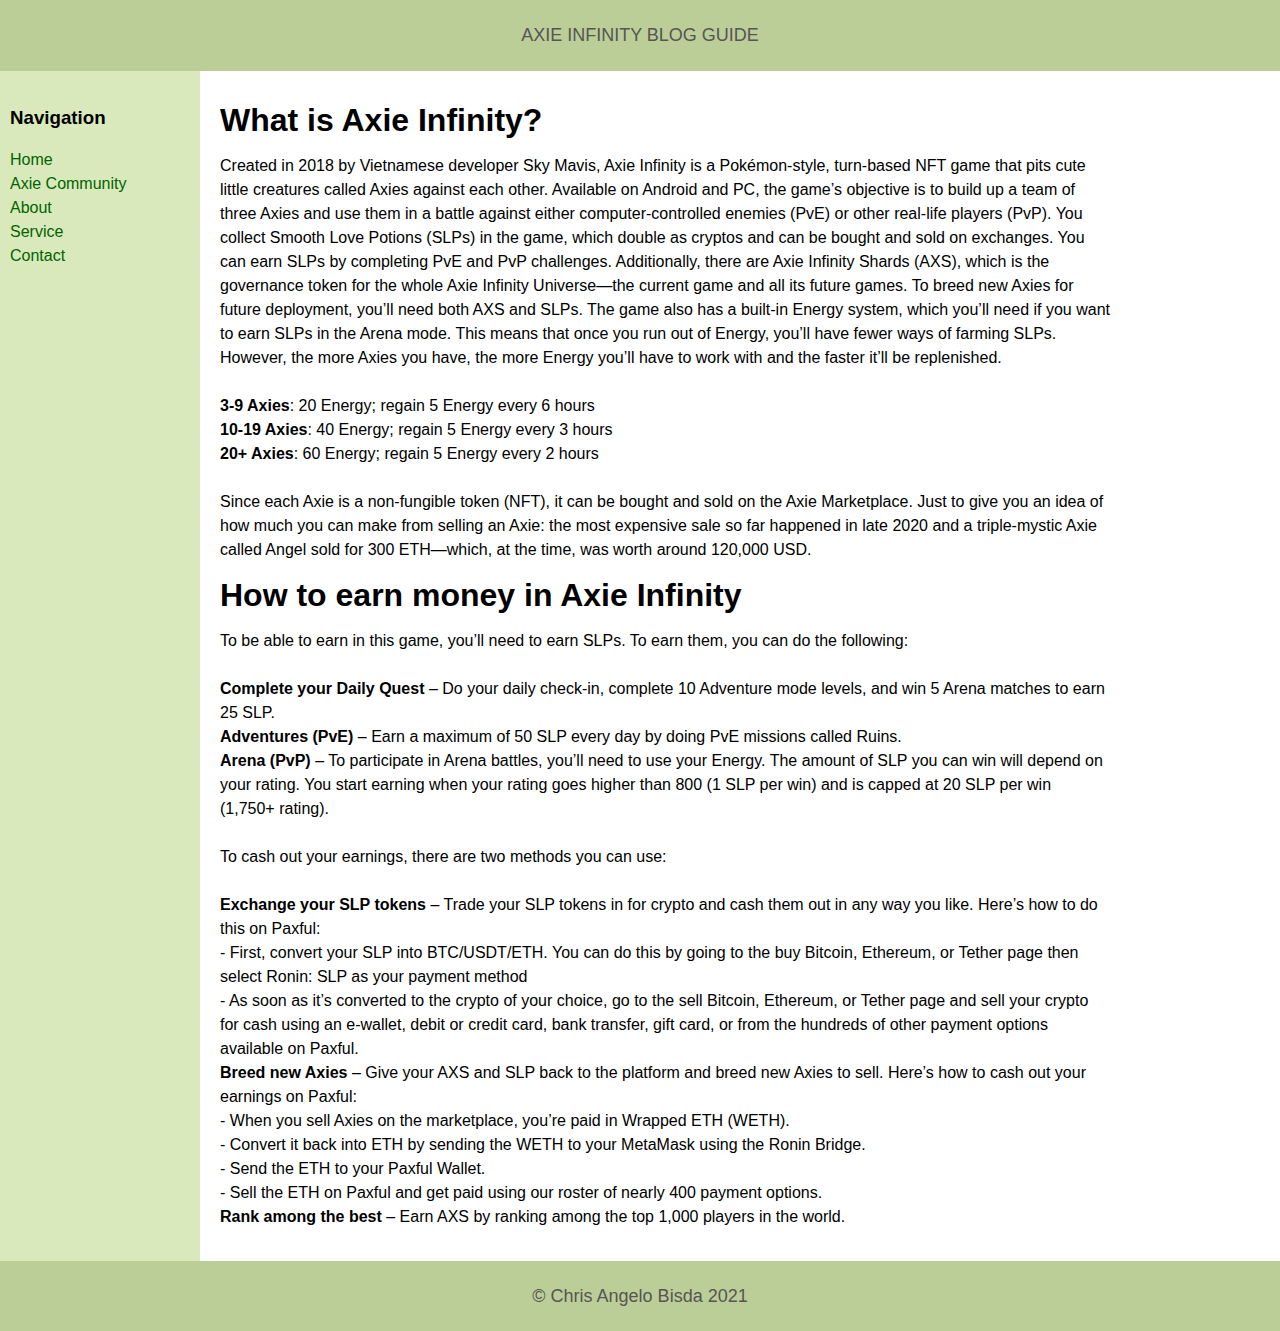
<file: index.html>
<!DOCTYPE html>
<html>

<head>
    <meta http-equiv="Content-Type" content="text/html; charset=UTF-8">
    <title>Web Page </title>
    <link rel="stylesheet" href="style.css">
</head>

<body>

    <header id="header">
        <p style="text-align: center;">AXIE INFINITY BLOG GUIDE</p>
    </header>

    <div id="container">

        <main id="center" class="column">
            <article>

                <p style="text-align: justify;">
                    <h1>What is Axie Infinity?</h1>
                    Created in 2018 by Vietnamese developer Sky Mavis, Axie Infinity is a Pokémon-style, turn-based NFT
                    game that pits cute little creatures called Axies against each other. Available on Android and PC,
                    the game’s objective is to build up a team of three Axies and use them in a battle against either
                    computer-controlled enemies (PvE) or other real-life players (PvP).
                    You collect Smooth Love Potions (SLPs) in the game, which double as cryptos and can be bought and
                    sold on exchanges. You can earn SLPs by completing PvE and PvP challenges.
                    Additionally, there are Axie Infinity Shards (AXS), which is the governance token for the whole Axie
                    Infinity Universe—the current game and all its future games. To breed new Axies for future
                    deployment, you’ll need both AXS and SLPs.
                    The game also has a built-in Energy system, which you’ll need if you want to earn SLPs in the Arena
                    mode. This means that once you run out of Energy, you’ll have fewer ways of farming SLPs. However,
                    the more Axies you have, the more Energy you’ll have to work with and the faster it’ll be
                    replenished.

                    <br><br><b>3-9 Axies</b>: 20 Energy; regain 5 Energy every 6 hours
                    <br><b>10-19 Axies</b>: 40 Energy; regain 5 Energy every 3 hours
                    <br><b>20+ Axies</b>: 60 Energy; regain 5 Energy every 2 hours
                    <br><br>Since each Axie is a non-fungible token (NFT), it can be bought and sold on the Axie
                    Marketplace. Just to give you an idea of how much you can make from selling an Axie: the most
                    expensive sale so far happened in late 2020 and a triple-mystic Axie called Angel sold for 300
                    ETH—which, at the time, was worth around 120,000 USD.

                    <h1>How to earn money in Axie Infinity</h1>

                    To be able to earn in this game, you’ll need to earn SLPs. To earn them, you can do the following:
                    <br><br><b>Complete your Daily Quest </b> – Do your daily check-in, complete 10 Adventure mode levels, and win 5 Arena matches to earn 25 SLP. 
                    <br><b>Adventures (PvE) </b>– Earn a maximum of 50 SLP every day by doing PvE missions called Ruins. 
                    <br><b>Arena (PvP) </b> – To participate in Arena battles, you’ll need to use your Energy. The amount of SLP you can win will depend on your rating. You start earning when your rating goes higher than 800 (1 SLP per win) and is capped at 20 SLP per win (1,750+ rating).
                
                    <br><br>To cash out your earnings, there are two methods you can use:

                    <br><br><b>Exchange your SLP tokens </b>– Trade your SLP tokens in for crypto and cash them out in any way you like. Here’s how to do this on Paxful:
                    <br>- First, convert your SLP into BTC/USDT/ETH. You can do this by going to the buy Bitcoin, Ethereum, or Tether page then select Ronin: SLP as your payment method
                    <br>- As soon as it’s converted to the crypto of your choice, go to the sell Bitcoin, Ethereum, or Tether page and sell your crypto for cash using an e-wallet, debit or credit card, bank transfer, gift card, or from the hundreds of other payment options available on Paxful.
                    <br><b>Breed new Axies </b>– Give your AXS and SLP back to the platform and breed new Axies to sell. Here’s how to cash out your earnings on Paxful:
                    <br>- When you sell Axies on the marketplace, you’re paid in Wrapped ETH (WETH).
                    <br>- Convert it back into ETH by sending the WETH to your MetaMask using the Ronin Bridge.
                    <br>- Send the ETH to your Paxful Wallet.
                    <br>- Sell the ETH on Paxful and get paid using our roster of nearly 400 payment options. 
                    <br><b>Rank among the best </b>– Earn AXS by ranking among the top 1,000 players in the world.
                </p>

                
            </article>
        </main>

        <nav id="left" class="column">
            <h3>Navigation</h3>
            <ul>
                <li><a href="#">Home</a></li>
                <li><a href="#">Axie Community</a></li>
                <li><a href="#">About</a></li>
                <li><a href="#">Service</a></li>
                <li><a href="#">Contact</a></li>
            </ul>

        </nav>

    </div>

    <div id="footer-wrapper">
        <footer id="footer">
            <p style="text-align: center;">© Chris Angelo Bisda 2021</p>
        </footer>
    </div>

</body>

</html>
</file>
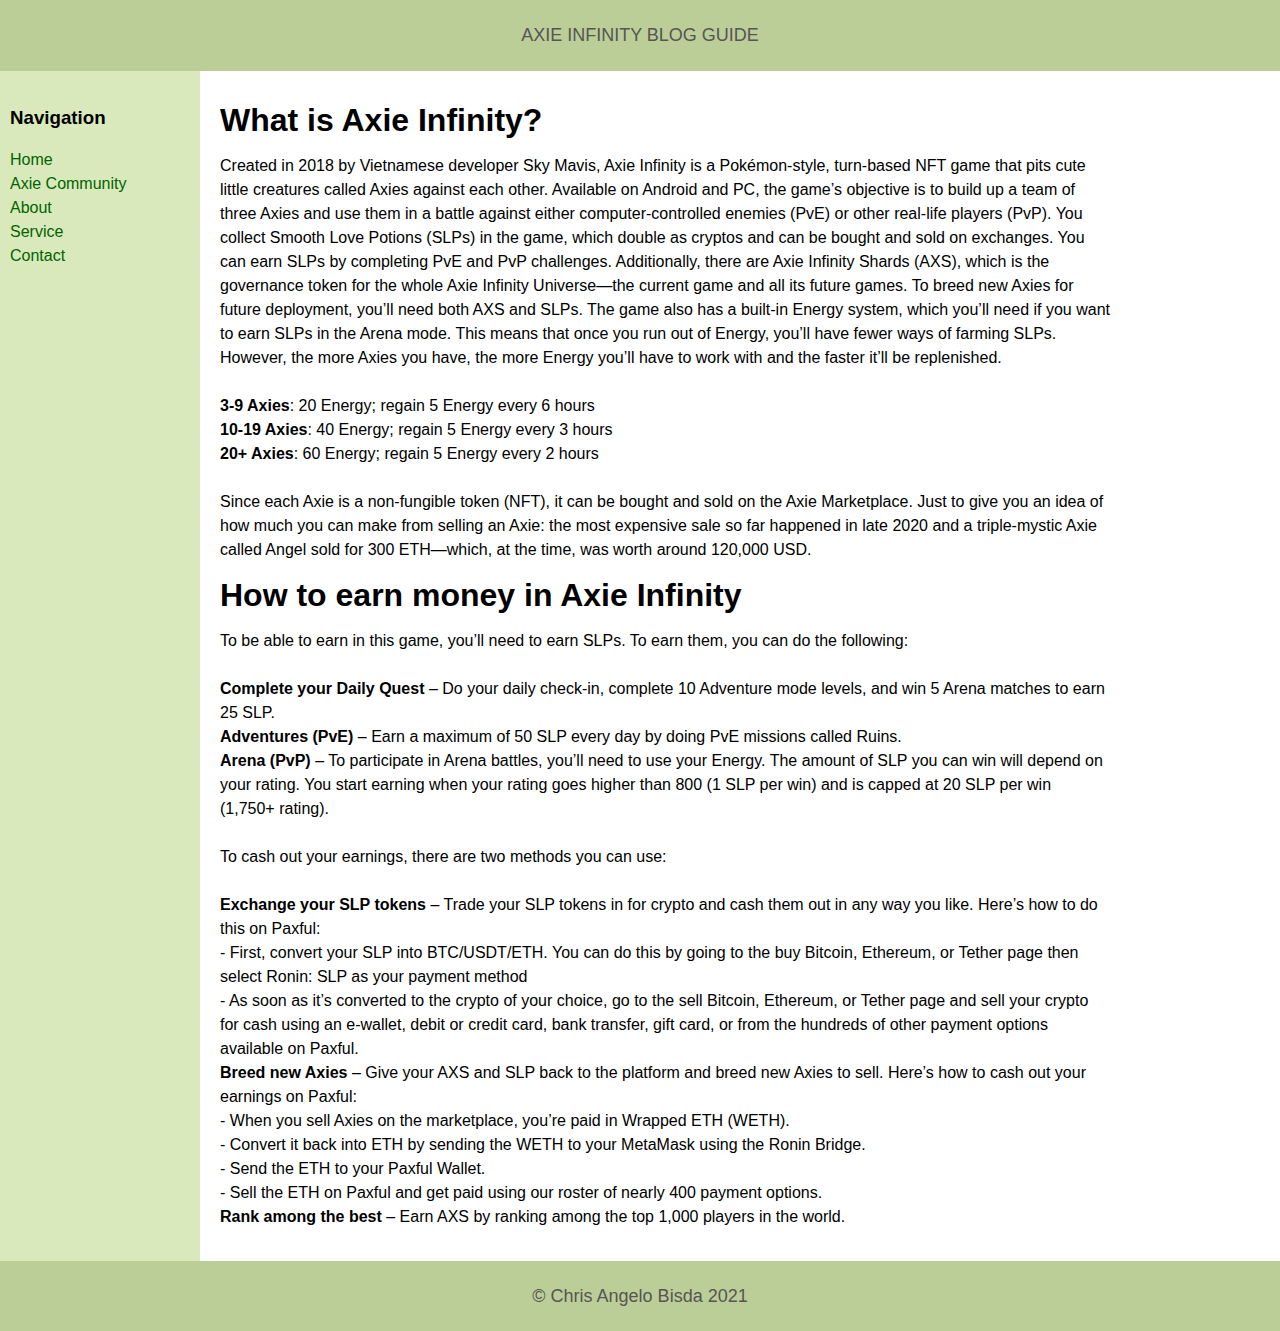
<file: Midterm Case Study/additional web pages/Chris Angelo Bisda/index.html>
<!DOCTYPE html>
<html>

<head>
    <meta http-equiv="Content-Type" content="text/html; charset=UTF-8">
    <title>Web Page </title>
    <link rel="stylesheet" href="style.css">
</head>

<body>

    <header id="header">
        <p style="text-align: center;">AXIE INFINITY BLOG GUIDE</p>
    </header>

    <div id="container">

        <main id="center" class="column">
            <article>

                <p style="text-align: justify;">
                    <h1>What is Axie Infinity?</h1>
                    Created in 2018 by Vietnamese developer Sky Mavis, Axie Infinity is a Pokémon-style, turn-based NFT
                    game that pits cute little creatures called Axies against each other. Available on Android and PC,
                    the game’s objective is to build up a team of three Axies and use them in a battle against either
                    computer-controlled enemies (PvE) or other real-life players (PvP).
                    You collect Smooth Love Potions (SLPs) in the game, which double as cryptos and can be bought and
                    sold on exchanges. You can earn SLPs by completing PvE and PvP challenges.
                    Additionally, there are Axie Infinity Shards (AXS), which is the governance token for the whole Axie
                    Infinity Universe—the current game and all its future games. To breed new Axies for future
                    deployment, you’ll need both AXS and SLPs.
                    The game also has a built-in Energy system, which you’ll need if you want to earn SLPs in the Arena
                    mode. This means that once you run out of Energy, you’ll have fewer ways of farming SLPs. However,
                    the more Axies you have, the more Energy you’ll have to work with and the faster it’ll be
                    replenished.

                    <br><br><b>3-9 Axies</b>: 20 Energy; regain 5 Energy every 6 hours
                    <br><b>10-19 Axies</b>: 40 Energy; regain 5 Energy every 3 hours
                    <br><b>20+ Axies</b>: 60 Energy; regain 5 Energy every 2 hours
                    <br><br>Since each Axie is a non-fungible token (NFT), it can be bought and sold on the Axie
                    Marketplace. Just to give you an idea of how much you can make from selling an Axie: the most
                    expensive sale so far happened in late 2020 and a triple-mystic Axie called Angel sold for 300
                    ETH—which, at the time, was worth around 120,000 USD.

                    <h1>How to earn money in Axie Infinity</h1>

                    To be able to earn in this game, you’ll need to earn SLPs. To earn them, you can do the following:
                    <br><br><b>Complete your Daily Quest </b> – Do your daily check-in, complete 10 Adventure mode levels, and win 5 Arena matches to earn 25 SLP. 
                    <br><b>Adventures (PvE) </b>– Earn a maximum of 50 SLP every day by doing PvE missions called Ruins. 
                    <br><b>Arena (PvP) </b> – To participate in Arena battles, you’ll need to use your Energy. The amount of SLP you can win will depend on your rating. You start earning when your rating goes higher than 800 (1 SLP per win) and is capped at 20 SLP per win (1,750+ rating).
                
                    <br><br>To cash out your earnings, there are two methods you can use:

                    <br><br><b>Exchange your SLP tokens </b>– Trade your SLP tokens in for crypto and cash them out in any way you like. Here’s how to do this on Paxful:
                    <br>- First, convert your SLP into BTC/USDT/ETH. You can do this by going to the buy Bitcoin, Ethereum, or Tether page then select Ronin: SLP as your payment method
                    <br>- As soon as it’s converted to the crypto of your choice, go to the sell Bitcoin, Ethereum, or Tether page and sell your crypto for cash using an e-wallet, debit or credit card, bank transfer, gift card, or from the hundreds of other payment options available on Paxful.
                    <br><b>Breed new Axies </b>– Give your AXS and SLP back to the platform and breed new Axies to sell. Here’s how to cash out your earnings on Paxful:
                    <br>- When you sell Axies on the marketplace, you’re paid in Wrapped ETH (WETH).
                    <br>- Convert it back into ETH by sending the WETH to your MetaMask using the Ronin Bridge.
                    <br>- Send the ETH to your Paxful Wallet.
                    <br>- Sell the ETH on Paxful and get paid using our roster of nearly 400 payment options. 
                    <br><b>Rank among the best </b>– Earn AXS by ranking among the top 1,000 players in the world.
                </p>

                
            </article>
        </main>

        <nav id="left" class="column">
            <h3>Navigation</h3>
            <ul>
                <li><a href="#">Home</a></li>
                <li><a href="#">Axie Community</a></li>
                <li><a href="#">About</a></li>
                <li><a href="#">Service</a></li>
                <li><a href="#">Contact</a></li>
            </ul>

        </nav>

    </div>

    <div id="footer-wrapper">
        <footer id="footer">
            <p style="text-align: center;">© Chris Angelo Bisda 2021</p>
        </footer>
    </div>

</body>

</html>
</file>
<file: style.css>
body {
    min-width: 630px;
}

#container {
    padding-left: 200px;
    padding-right: 190px;
}

#container .column {
    position: relative;
    float: left;
}

#center {
    padding: 10px 20px;
    width: 100%;
}

#left {
    width: 180px;
    padding: 0 10px;
    right: 240px;
    margin-left: -100%;
}

#footer {
    clear: both;
}

* html #left {
    left: 150px;
}

#container {
    overflow: hidden;
}

#container .column {
    padding-bottom: 1001em;
    margin-bottom: -1000em;
}

* html body {
    overflow: hidden;
}

* html #footer-wrapper {
    float: left;
    position: relative;
    width: 100%;
    padding-bottom: 10010px;
    margin-bottom: -10000px;
    background: #fff;
}

body {
    margin: 0;
    padding: 0;
    font-family: Sans-serif;
    line-height: 1.5em;
}

p {
    color: #555;
}

nav ul {
    list-style-type: none;
    margin: 0;
    padding: 0;
}

nav ul a {
    color: darkgreen;
    text-decoration: none;
}

#header,
#footer {
    font-size: large;
    padding: 0.3em;
    background: #BCCE98;
}

#left {
    background: #DAE9BC;
}

#right {
    background: #F7FDEB;
}

#center {
    background: #fff;
}

#container .column {
    padding-top: 1em;
}
</file>
<file: Midterm Case Study/additional web pages/Chris Angelo Bisda/style.css>
body {
    min-width: 630px;
}

#container {
    padding-left: 200px;
    padding-right: 190px;
}

#container .column {
    position: relative;
    float: left;
}

#center {
    padding: 10px 20px;
    width: 100%;
}

#left {
    width: 180px;
    padding: 0 10px;
    right: 240px;
    margin-left: -100%;
}

#footer {
    clear: both;
}

* html #left {
    left: 150px;
}

#container {
    overflow: hidden;
}

#container .column {
    padding-bottom: 1001em;
    margin-bottom: -1000em;
}

* html body {
    overflow: hidden;
}

* html #footer-wrapper {
    float: left;
    position: relative;
    width: 100%;
    padding-bottom: 10010px;
    margin-bottom: -10000px;
    background: #fff;
}

body {
    margin: 0;
    padding: 0;
    font-family: Sans-serif;
    line-height: 1.5em;
}

p {
    color: #555;
}

nav ul {
    list-style-type: none;
    margin: 0;
    padding: 0;
}

nav ul a {
    color: darkgreen;
    text-decoration: none;
}

#header,
#footer {
    font-size: large;
    padding: 0.3em;
    background: #BCCE98;
}

#left {
    background: #DAE9BC;
}

#right {
    background: #F7FDEB;
}

#center {
    background: #fff;
}

#container .column {
    padding-top: 1em;
}
</file>
